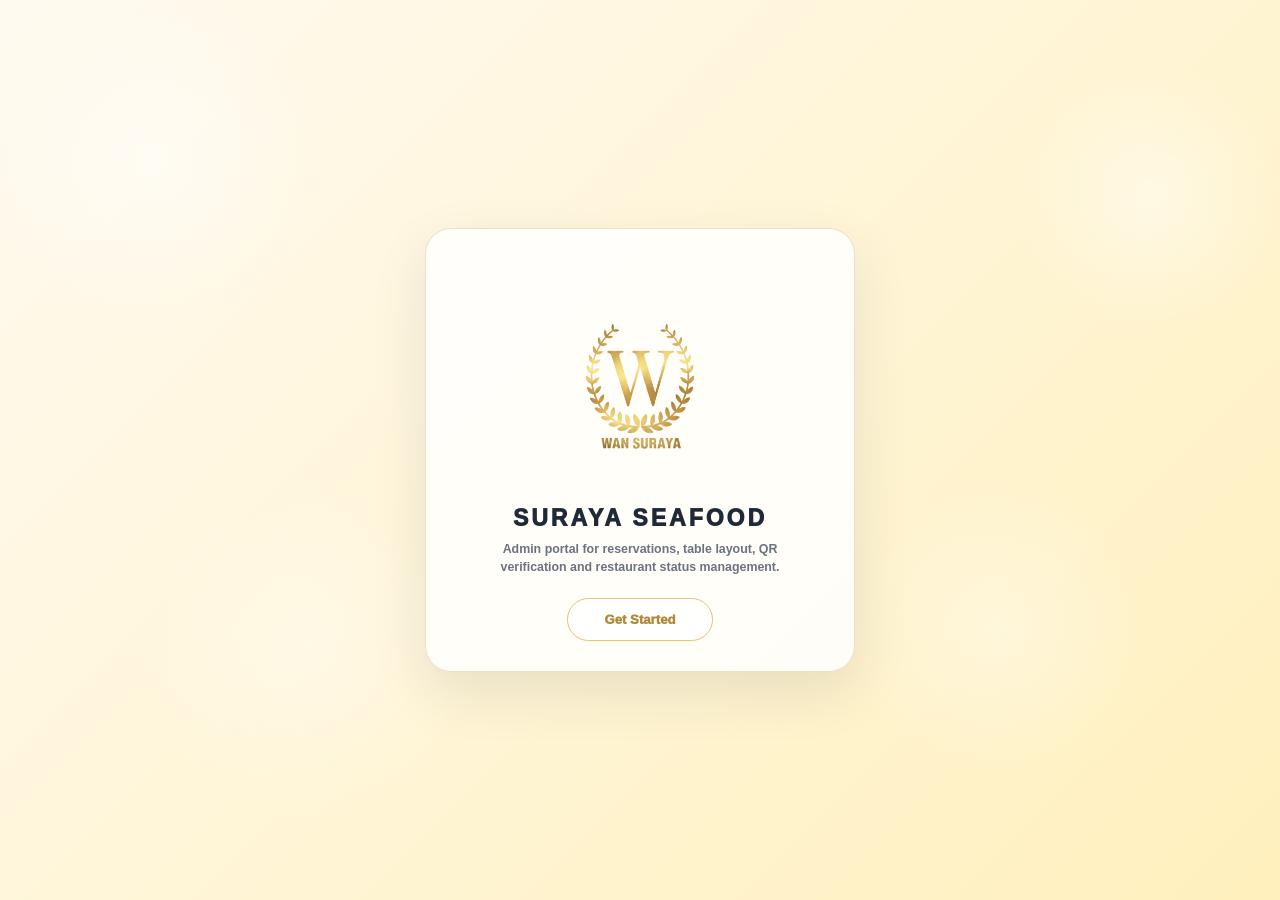
<file: index.html>
<!doctype html>
<html lang="en">
<head>
  <meta charset="UTF-8" />
  <meta name="viewport" content="width=device-width, initial-scale=1.0"/>
  <title>DineSense Admin | Suraya Seafood</title>

  <style>
    :root {
      --gold: #b08a3a;
      --gold-2: #e7c86f;
      --dark: #1f2937;
      --muted: #6b7280;
      --line: #eadfca;
      --soft: #fffaf0;
      --white: #ffffff;
    }

    * {
      box-sizing: border-box;
    }

    html,
    body {
      margin: 0;
      min-height: 100%;
      font-family: Inter, Arial, sans-serif;
      color: var(--dark);
    }

    body {
      min-height: 100vh;
      background:
        radial-gradient(circle at 12% 18%, rgba(255, 255, 255, 0.48), transparent 13%),
        radial-gradient(circle at 90% 22%, rgba(255, 255, 255, 0.42), transparent 10%),
        radial-gradient(circle at 24% 72%, rgba(255, 255, 255, 0.30), transparent 15%),
        radial-gradient(circle at 78% 70%, rgba(255, 255, 255, 0.32), transparent 13%),
        linear-gradient(135deg, #fffaf0, #fff0bd);
      overflow-x: hidden;
    }

    .hidden {
      display: none !important;
    }

    .page {
      min-height: 100vh;
      display: flex;
      align-items: center;
      justify-content: center;
      padding: 32px 18px;
    }

    .start-card {
      width: min(430px, 100%);
      min-height: 340px;
      padding: 32px 28px 30px;
      border-radius: 26px;
      background: rgba(255, 255, 255, 0.84);
      border: 1px solid rgba(234, 223, 202, 0.95);
      box-shadow: 0 20px 55px rgba(31, 41, 55, 0.10);
      text-align: center;

      display: flex;
      flex-direction: column;
      align-items: center;
      justify-content: center;
      overflow: hidden;
    }

    .main-logo {
      width: 260px;
      height: 260px;
      object-fit: contain;
      display: block;
      margin: 0 auto -15px;
    }

    .brand-title {
      margin: 0;
      font-size: 23px;
      line-height: 1.1;
      letter-spacing: 3px;
      font-weight: 1000;
      color: var(--dark);
    }

    .tagline {
      margin: 10px auto 22px;
      max-width: 320px;
      color: var(--muted);
      font-size: 12.4px;
      font-weight: 700;
      line-height: 1.42;
    }

    .login-wrap {
      width: min(450px, 100%);
    }

    .login-card {
      width: 100%;
      padding: 26px;
      border-radius: 26px;
      background: rgba(255, 255, 255, 0.88);
      border: 1px solid var(--line);
      box-shadow: 0 22px 60px rgba(31, 41, 55, 0.13);
    }

    .card-header {
      display: flex;
      align-items: center;
      gap: 13px;
      margin-bottom: 22px;
      padding: 11px;
      border-radius: 18px;
      background: rgba(255, 250, 240, 0.90);
      border: 1px solid rgba(234, 223, 202, 0.9);
    }

    .logo-small {
      width: 80px;
      height: 80px;
      object-fit: contain;
      display: block;
      flex: 0 0 auto;
    }

    .header-brand {
      font-size: 13.5px;
      letter-spacing: 1.1px;
      color: var(--gold);
      font-weight: 1000;
    }

    .header-sub {
      margin-top: 3px;
      font-size: 12px;
      color: var(--muted);
      font-weight: 700;
    }

    .welcome {
      margin: 0;
      font-size: 24px;
      font-weight: 1000;
      color: var(--dark);
    }

    .welcome-sub {
      margin: 9px 0 20px;
      color: var(--muted);
      font-size: 13.2px;
      line-height: 1.45;
      font-weight: 700;
    }

    .form {
      display: grid;
      gap: 10px;
    }

    .label {
      font-size: 12px;
      font-weight: 1000;
      color: #8a640d;
      margin-top: 3px;
    }

    .input-row {
      min-height: 50px;
      display: flex;
      align-items: center;
      gap: 8px;
      padding: 0 13px;
      border-radius: 16px;
      background: rgba(255, 250, 240, 0.95);
      border: 1.5px solid #e6c46b;
      transition: 0.18s ease;
    }

    .input-row:focus-within {
      background: #fff;
      box-shadow: 0 0 0 4px rgba(176, 138, 58, 0.12);
      border-color: var(--gold);
    }

    .prefix {
      font-size: 12px;
      font-weight: 1000;
      color: var(--gold);
      padding-right: 8px;
      border-right: 1px solid var(--line);
    }

    .input {
      width: 100%;
      border: none;
      outline: none;
      background: transparent;
      font-size: 13.5px;
      font-weight: 800;
      color: var(--dark);
    }

    .input::placeholder {
      color: #9ca3af;
      font-weight: 700;
    }

    .icon-btn {
      width: 34px;
      height: 31px;
      display: grid;
      place-items: center;
      border-radius: 10px;
      border: 1px solid var(--line);
      background: #fff;
      color: var(--gold);
      cursor: pointer;
      font-size: 14px;
    }

    .row-between {
      display: flex;
      align-items: center;
      justify-content: space-between;
      gap: 12px;
      margin: 3px 0;
      flex-wrap: wrap;
    }

    .checkbox {
      display: inline-flex;
      align-items: center;
      gap: 8px;
      color: var(--muted);
      font-size: 12.8px;
      font-weight: 700;
    }

    .checkbox input {
      accent-color: var(--gold);
    }

    .link {
      color: var(--gold);
      font-weight: 900;
      text-decoration: none;
      font-size: 12.8px;
    }

    .link:hover {
      text-decoration: underline;
    }

    .btn {
      border: none;
      min-height: 44px;
      padding: 0 22px;
      border-radius: 999px;
      font-size: 13.5px;
      font-weight: 1000;
      cursor: pointer;
      transition: 0.18s ease;
    }

    .btn:hover {
      transform: translateY(-1px);
    }

    .btn-primary {
      margin-top: 5px;
      color: #fff;
      background: linear-gradient(135deg, #b08a3a, #e4c878, #b08a3a);
      box-shadow: 0 14px 28px rgba(176, 138, 58, 0.20);
    }

    .btn-outline {
      color: var(--gold);
      background: rgba(255, 255, 255, 0.86);
      border: 1px solid #e6c46b;
    }

    .get-started-btn {
      min-width: 146px;
      min-height: 43px;
      font-size: 13.2px;
    }

    .hint {
      margin: 14px 0 0;
      text-align: center;
      color: var(--muted);
      font-size: 13px;
      font-weight: 700;
    }

    .modal {
      position: fixed;
      inset: 0;
      z-index: 10;
      display: grid;
      place-items: center;
      padding: 24px;
      background: rgba(17, 24, 39, 0.48);
      backdrop-filter: blur(8px);
    }

    .modal-card {
      width: min(370px, 100%);
      text-align: center;
      background: #fff;
      border-radius: 24px;
      border: 1px solid var(--line);
      padding: 24px;
      box-shadow: 0 24px 70px rgba(0, 0, 0, 0.18);
    }

    .modal-icon {
      width: 54px;
      height: 54px;
      margin: 0 auto 12px;
      display: grid;
      place-items: center;
      border-radius: 17px;
      background: var(--soft);
      font-size: 26px;
    }

    .modal-title {
      margin: 0 0 8px;
      font-size: 19px;
      font-weight: 1000;
      color: var(--dark);
    }

    .modal-text {
      margin: 0 0 18px;
      color: var(--muted);
      font-size: 13.2px;
      font-weight: 700;
      line-height: 1.45;
    }

    @media (max-width: 520px) {
      .page {
        padding: 16px;
      }

      .start-card {
        width: min(390px, 100%);
        min-height: 320px;
        padding: 28px 20px;
        border-radius: 24px;
      }

      .main-logo {
        width: 125px;
        height: 125px;
        margin-bottom: 8px;
      }

      .brand-title {
        font-size: 20px;
        letter-spacing: 2.2px;
      }

      .tagline {
        font-size: 12px;
        max-width: 285px;
        margin-bottom: 20px;
      }

      .login-card {
        padding: 20px;
        border-radius: 24px;
      }

      .welcome {
        font-size: 23px;
      }

      .row-between {
        align-items: flex-start;
        flex-direction: column;
      }
    }
  </style>
</head>

<body>
  <!-- PAGE 1: GET STARTED -->
  <main class="page" id="page-start">
    <section class="start-card">
      <img class="main-logo" src="suraya_logo.png" alt="Suraya Seafood logo">

      <h1 class="brand-title">SURAYA SEAFOOD</h1>

      <p class="tagline">
        Admin portal for reservations, table layout, QR verification and restaurant status management.
      </p>

      <button class="btn btn-outline get-started-btn" id="btnGetStarted" type="button">
        Get Started
      </button>
    </section>
  </main>

  <!-- PAGE 2: ADMIN LOGIN -->
  <main class="page hidden" id="page-login">
    <section class="login-wrap">
      <div class="login-card">
        <div class="card-header">
          <img class="logo-small" src="suraya_logo.png" alt="Suraya Seafood logo">

          <div class="header-text">
            <div class="header-brand">SURAYA SEAFOOD</div>
            <div class="header-sub">Administrator Login</div>
          </div>
        </div>

        <h2 class="welcome">Welcome Back</h2>
        <p class="welcome-sub">
          Sign in to manage reservations, tables and restaurant operations.
        </p>

        <form id="loginForm" class="form">
          <label class="label" for="adminId">Admin ID</label>
          <div class="input-row">
            <span class="prefix">ID</span>
            <input
              type="text"
              class="input"
              id="adminId"
              autocomplete="username"
              required
            />
          </div>

          <label class="label" for="password">Password</label>
          <div class="input-row">
            <input
              type="password"
              class="input"
              placeholder="Enter password"
              id="password"
              autocomplete="current-password"
              required
            />
            <button type="button" class="icon-btn" id="togglePw" aria-label="Toggle password">
              👁
            </button>
          </div>

          <div class="row-between">
            <label class="checkbox">
              <input type="checkbox" id="rememberMe" />
              <span>Remember me</span>
            </label>

            <a class="link" href="#" id="forgotLink">Forgot password?</a>
          </div>

          <button type="submit" class="btn btn-primary">
            Login
          </button>

          <p class="hint">
            Not an admin? <a class="link" href="#" id="goBackStart">Go back</a>
          </p>
        </form>
      </div>
    </section>
  </main>

  <!-- SUCCESS POPUP -->
  <div class="modal hidden" id="successModal" role="dialog" aria-modal="true">
    <div class="modal-card">
      <div class="modal-icon">✅</div>
      <h3 class="modal-title">Login Successful</h3>
      <p class="modal-text">Welcome, Admin. Redirecting to dashboard...</p>
      <button class="btn btn-outline" id="closeModal" type="button">Continue</button>
    </div>
  </div>

  <!-- INFO POPUP -->
  <div class="modal hidden" id="infoModal" role="dialog" aria-modal="true">
    <div class="modal-card">
      <div class="modal-icon">ℹ️</div>
      <h3 class="modal-title" id="infoTitle">Info</h3>
      <p class="modal-text" id="infoText">...</p>
      <button class="btn btn-outline" id="closeInfo" type="button">OK</button>
    </div>
  </div>

  <script>
    const pageStart = document.getElementById("page-start");
    const pageLogin = document.getElementById("page-login");
    const btnGetStarted = document.getElementById("btnGetStarted");
    const goBackStart = document.getElementById("goBackStart");

    const loginForm = document.getElementById("loginForm");
    const adminId = document.getElementById("adminId");
    const password = document.getElementById("password");
    const rememberMe = document.getElementById("rememberMe");
    const togglePw = document.getElementById("togglePw");

    const successModal = document.getElementById("successModal");
    const closeModal = document.getElementById("closeModal");

    const infoModal = document.getElementById("infoModal");
    const infoTitle = document.getElementById("infoTitle");
    const infoText = document.getElementById("infoText");
    const closeInfo = document.getElementById("closeInfo");
    const forgotLink = document.getElementById("forgotLink");

    const ADMIN_ID = "mirako";
    const ADMIN_PASSWORD = "dinesense2025";

    function showLogin() {
      pageStart.classList.add("hidden");
      pageLogin.classList.remove("hidden");
      setTimeout(() => adminId.focus(), 120);
    }

    function showStart() {
      pageLogin.classList.add("hidden");
      pageStart.classList.remove("hidden");
    }

    function showInfo(title, text) {
      infoTitle.textContent = title;
      infoText.textContent = text;
      infoModal.classList.remove("hidden");
    }

    btnGetStarted.addEventListener("click", showLogin);

    goBackStart.addEventListener("click", (e) => {
      e.preventDefault();
      showStart();
    });

    togglePw.addEventListener("click", () => {
      const visible = password.type === "text";
      password.type = visible ? "password" : "text";
      togglePw.textContent = visible ? "👁" : "🙈";
    });

    forgotLink.addEventListener("click", (e) => {
      e.preventDefault();
      showInfo(
        "Password Recovery",
        "Please contact the system administrator to reset your admin password."
      );
    });

    closeInfo.addEventListener("click", () => {
      infoModal.classList.add("hidden");
    });

    closeModal.addEventListener("click", () => {
      window.location.href = "dashboard.html";
    });

    loginForm.addEventListener("submit", (e) => {
      e.preventDefault();

      const id = adminId.value.trim();
      const pw = password.value.trim();

      if (id === ADMIN_ID && pw === ADMIN_PASSWORD) {
        if (rememberMe.checked) {
          localStorage.setItem("dinesense_admin_id", id);
        } else {
          localStorage.removeItem("dinesense_admin_id");
        }

        successModal.classList.remove("hidden");

        setTimeout(() => {
          window.location.href = "dashboard.html";
        }, 1100);

        return;
      }

      showInfo(
        "Login Failed",
        "Invalid Admin ID or password. Please try again."
      );
    });

    window.addEventListener("load", () => {
      const savedId = localStorage.getItem("dinesense_admin_id");

      if (savedId) {
        adminId.value = savedId;
        rememberMe.checked = true;
      }
    });
  </script>
</body>
</html>
</file>
